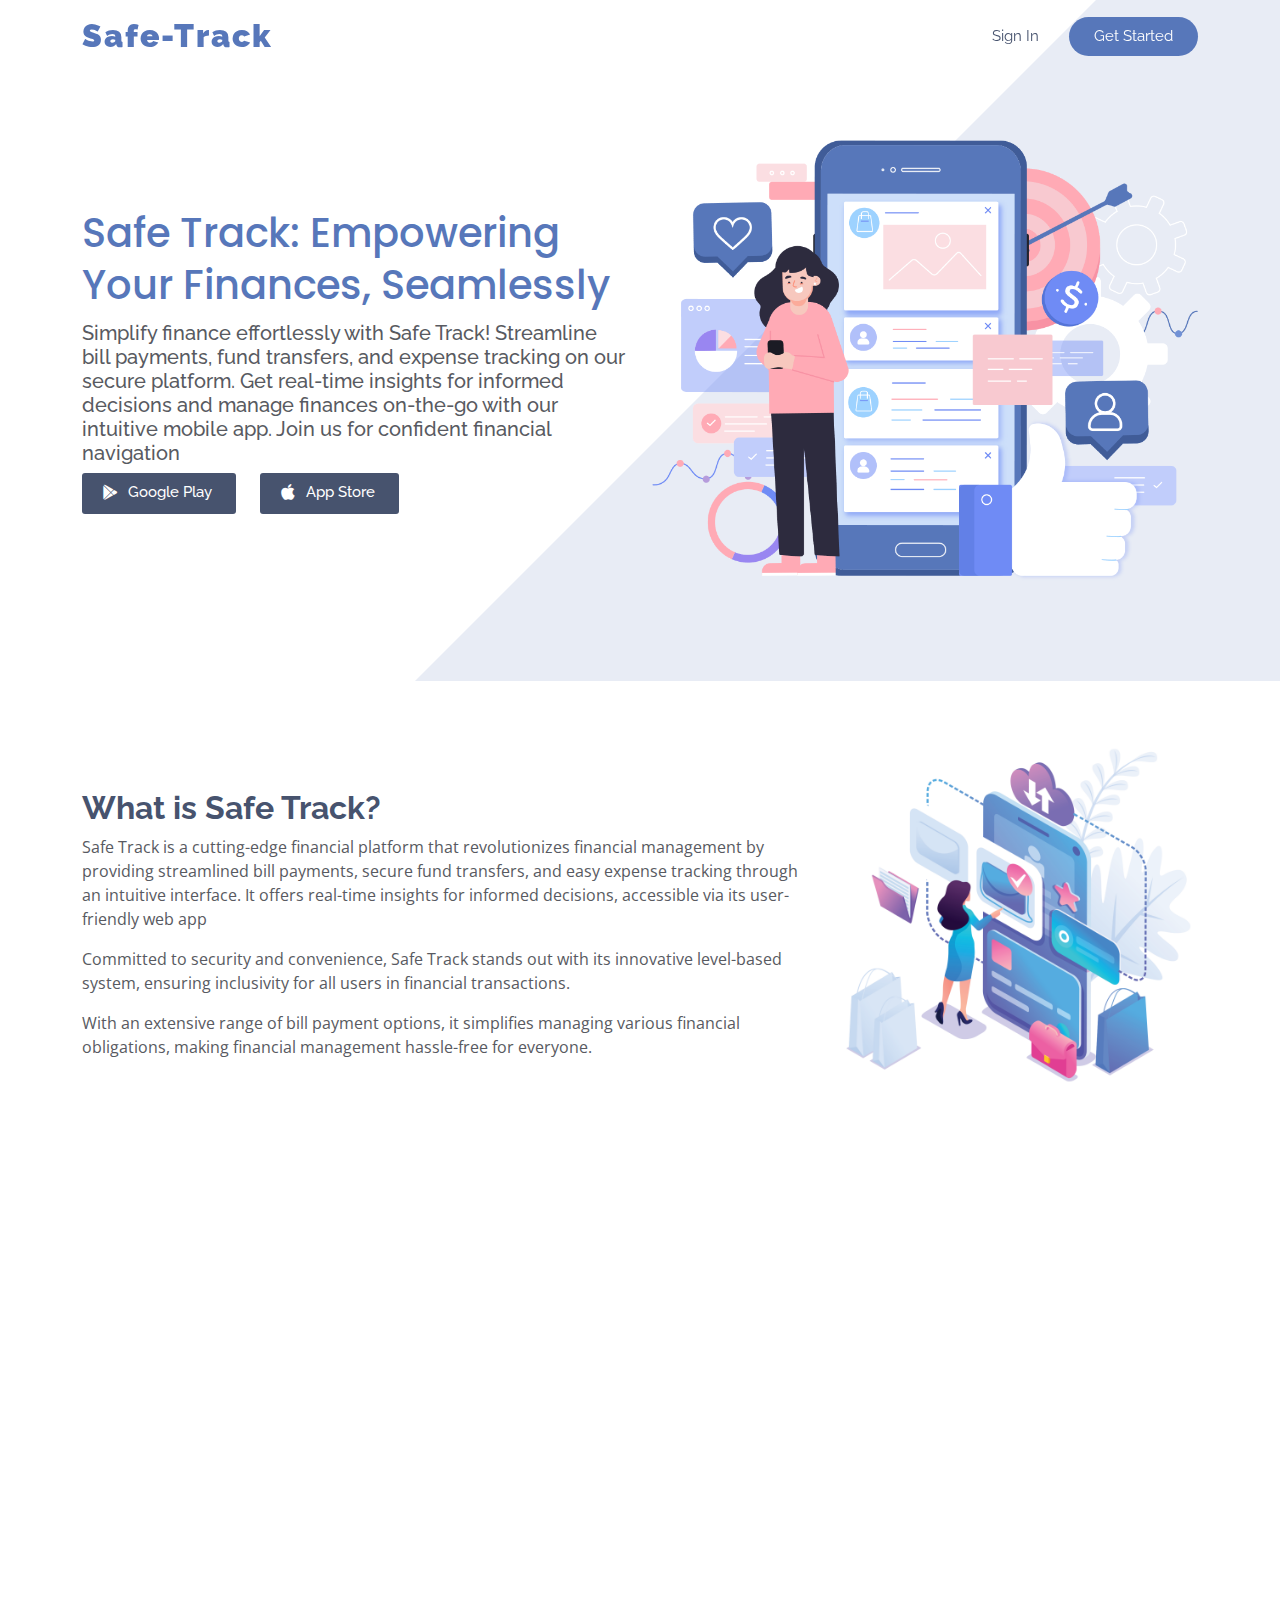
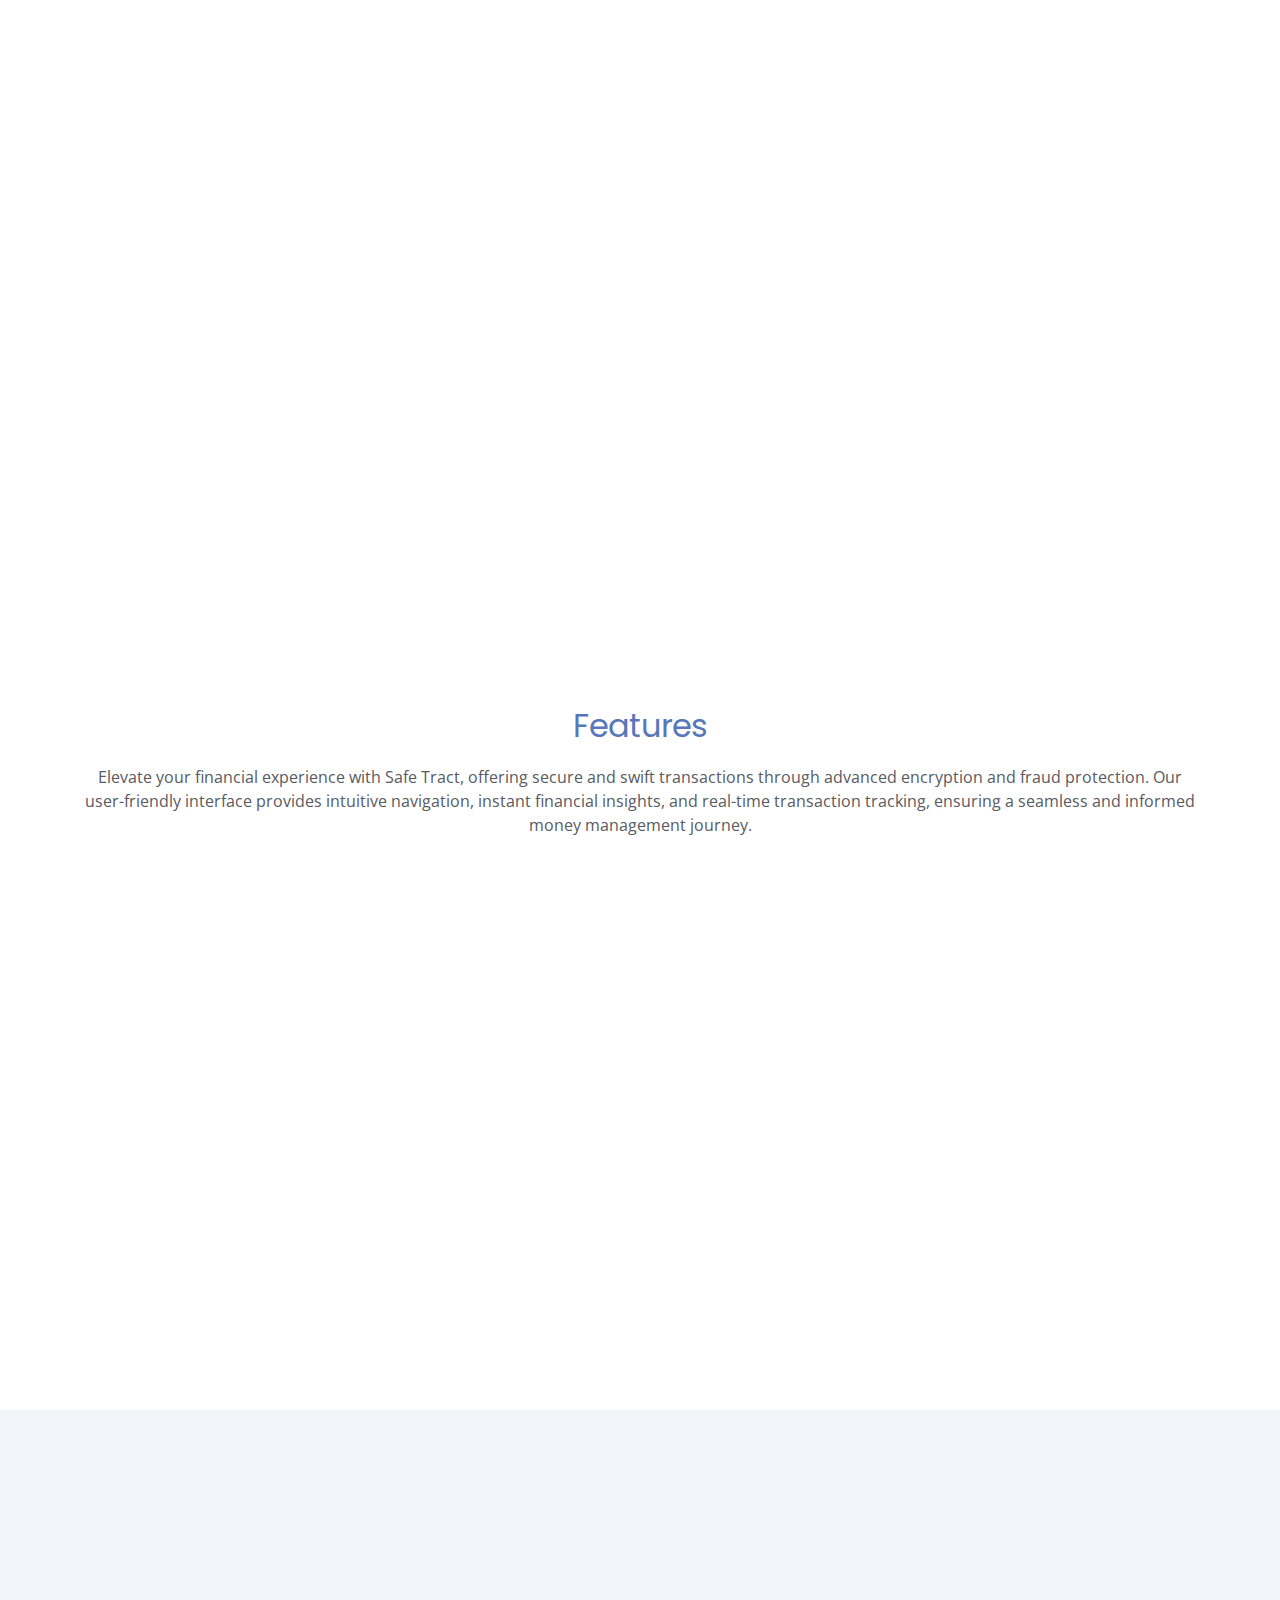
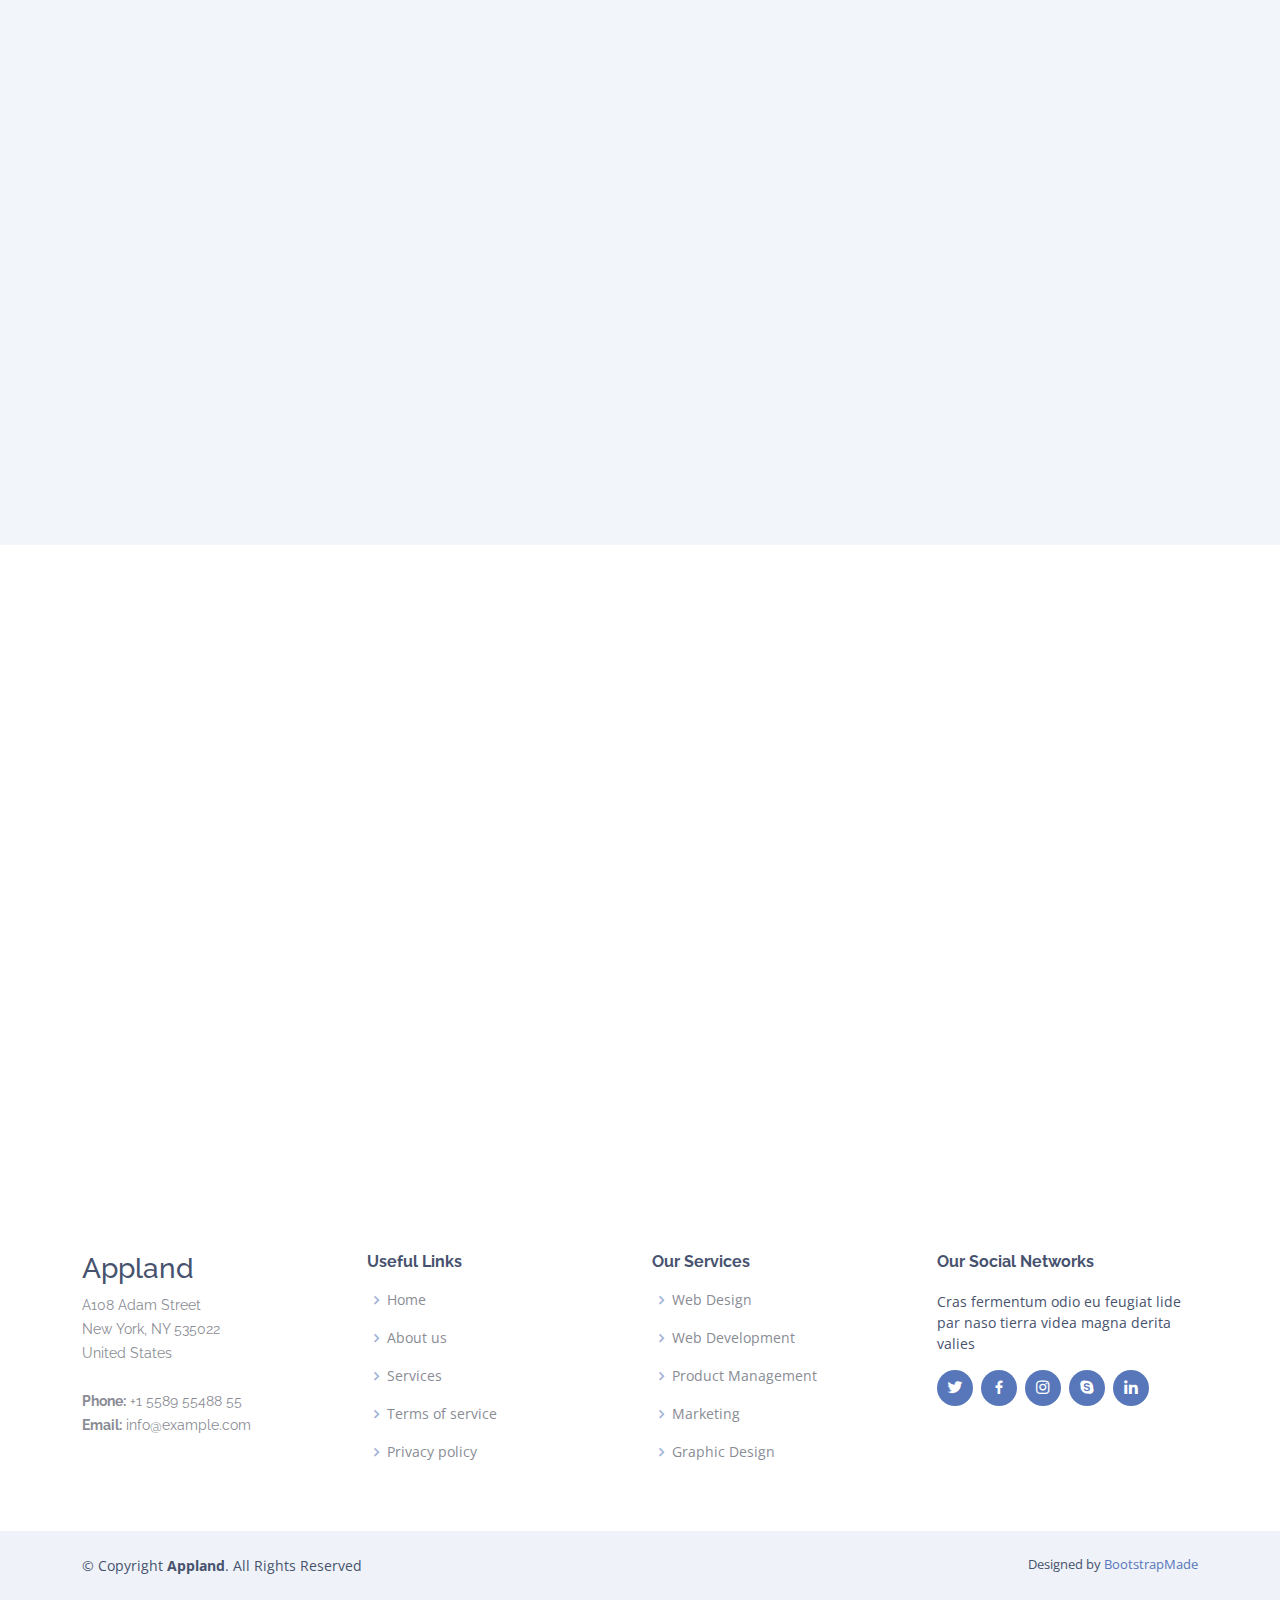
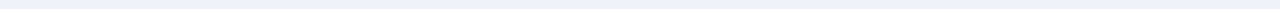
<file: index.html>
<!DOCTYPE html>
<html lang="en">

<head>
  <meta charset="utf-8">
  <meta content="width=device-width, initial-scale=1.0" name="viewport">

  <title>landing page</title>
  <meta content="" name="description">
  <meta content="" name="keywords">

  <!-- Favicons -->
  <link href="assets/img/favicon.png" rel="icon">
  <link href="assets/img/apple-touch-icon.png" rel="apple-touch-icon">

  <!-- Google Fonts -->
  <link href="https://fonts.googleapis.com/css?family=Open+Sans:300,300i,400,400i,600,600i,700,700i|Raleway:300,300i,400,400i,500,500i,600,600i,700,700i|Poppins:300,300i,400,400i,500,500i,600,600i,700,700i" rel="stylesheet">

  <!-- Vendor CSS Files -->
  <link href="assets/vendor/aos/aos.css" rel="stylesheet">
  <link href="assets/vendor/bootstrap/css/bootstrap.min.css" rel="stylesheet">
  <link href="assets/vendor/bootstrap-icons/bootstrap-icons.css" rel="stylesheet">
  <link href="assets/vendor/boxicons/css/boxicons.min.css" rel="stylesheet">
  <link href="assets/vendor/glightbox/css/glightbox.min.css" rel="stylesheet">
  <link href="assets/vendor/swiper/swiper-bundle.min.css" rel="stylesheet">

  <!-- Template Main CSS File -->
  <link href="assets/css/style.css" rel="stylesheet">

<body>

  <!-- ======= Header ======= -->
  <header id="header" class="fixed-top  header-transparent ">
    <div class="container d-flex align-items-center justify-content-between">

      <div class="logo">
        <h1><a href="index.html">Safe-Track</a></h1>
        <!-- Uncomment below if you prefer to use an image logo -->
        <!-- <a href="index.html"><img src="assets/img/logo.png" alt="" class="img-fluid"></a>-->
      </div>

      <nav id="navbar" class="navbar">
        <ul>
          <li><a class="nav-link scrollto" href="#features">Sign In</a></li>
          <li><a class="getstarted scrollto" href="#features">Get Started</a></li>
        </ul>
        <i class="bi bi-list mobile-nav-toggle"></i>
      </nav><!-- .navbar -->

    </div>
  </header><!-- End Header -->

  <!-- ======= Hero Section ======= -->
  <section id="hero" class="d-flex align-items-center">

    <div class="container">
      <div class="row">
        <div class="col-lg-6 d-lg-flex flex-lg-column justify-content-center align-items-stretch pt-5 pt-lg-0 order-2 order-lg-1" data-aos="fade-up">
          <div>
            <h1>Safe Track: Empowering Your Finances, Seamlessly</h1>
            <h5>Simplify finance effortlessly with Safe Track! Streamline bill payments, fund transfers, and expense tracking on our secure platform. Get real-time insights for informed decisions and manage finances on-the-go with our intuitive mobile app. Join us for confident financial navigation</h5>
            <a href="#" class="download-btn"><i class="bx bxl-play-store"></i> Google Play</a>
            <a href="#" class="download-btn"><i class="bx bxl-apple"></i> App Store</a>
          </div>
        </div>
        <div class="col-lg-6 d-lg-flex flex-lg-column align-items-stretch order-1 order-lg-2 hero-img" data-aos="fade-up">
          <img src="assets/img/hero-img.png" class="img-fluid" alt="">
        </div>
      </div>
    </div>

  </section><!-- End Hero -->

  <main id="main">



    <!-- ======= Details Section ======= -->
    <section id="details" class="details">
      <div class="container">
        <div class="row content">
          <div class="col-md-4 order-1 order-md-2" data-aos="fade-left">
            <img src="assets/img/details-2.png" class="img-fluid" alt="">
          </div>
          <div class="col-md-8 pt-5 order-2 order-md-1" data-aos="fade-up">
            <h3>What is Safe Track?</h3>
            <p >
              Safe Track is a cutting-edge financial platform that revolutionizes financial management by providing streamlined bill payments, secure fund transfers, and easy expense tracking through an intuitive interface. It offers real-time insights for informed decisions, accessible via its user-friendly web app
            </p>
            <p>
              Committed to security and convenience, Safe Track stands out with its innovative level-based system, ensuring inclusivity for all users in financial transactions.
            </p>
            <p>
              With an extensive range of bill payment options, it simplifies managing various financial obligations, making financial management hassle-free for everyone.
            </p>
          </div>
        </div>
        <div class="row content">
          <div class="col-md-4" data-aos="fade-right">
            <img src="assets/img/details-1.png" class="img-fluid" alt="">
          </div>
          <div class="col-md-8 pt-4" data-aos="fade-up">
            <h3>Why Safe-Track?</h3>
            <p class="fst-italic">
              Safe-Track stands out as a reliable and secure financial platform due to several key reasons:
            </p>
            <ul>
              <li><i class="bi bi-check"></i>Security: Ensuring strong encryption for your data and transactions</li>
              <li><i class="bi bi-check"></i>User-Friendly: Intuitive interface for easy financial management</li>
              <li><i class="bi bi-check"></i>Convenience: Seamless bill payments, expense tracking, and fund transfers</li>
              <li><i class="bi bi-check"></i>Trustworthy: Reliable platform prioritizing user security and transparency.</li>
            </ul>
          </div>
        </div>
        <div class="row content">
          <div class="col-md-4 order-1 order-md-2" data-aos="fade-left">
            <img src="assets/img/details-4.png" class="img-fluid" alt="">
          </div>
          <div class="col-md-8 pt-5 order-2 order-md-1" data-aos="fade-up">
            <h3>Why Safe Track is different from all?</h3>           
            <p>Safe Track introduces a unique multi-layered system tailored to users' financial knowledge. As users progress through various levels, additional features become accessible, allowing customization based on individual expertise. This innovative approach grants users the flexibility to start at any level aligned with their financial proficiency, fostering a personalized and adaptive financial journey.</p>
            <p>with these concepts integrated:</p>
            <ul>
              <li><i class="bi bi-check"></i> Convenience tailored for all</li>
              <li><i class="bi bi-check"></i>Accessible accessibility—every facility at your fingertips</li>
              <li><i class="bi bi-check"></i> An integrated AI assistant, offering personalized guidance and predictive insights for enhanced financial management</li>
            </ul>
          </div>
        </div>
      </div>
    </section><!-- End Details Section -->
    <!-- ======= App Features Section ======= -->
    <section id="features" class="features">
      <div class="container">

        <div class="section-title">
          <h2> Features</h2>
          <p>Elevate your financial experience with Safe Tract, offering secure and swift transactions through advanced encryption and fraud protection. Our user-friendly interface provides intuitive navigation, instant financial insights, and real-time transaction tracking, ensuring a seamless and informed money management journey.</p>
        </div>

        <div class="row no-gutters">
          <div class="col-xl-7 d-flex align-items-stretch order-2 order-lg-1">
            <div class="content d-flex flex-column justify-content-center">
              <div class="row">
                <div class="col-md-6 icon-box" data-aos="fade-up">
                  <i class="bx bx-receipt"></i>
                  <h4>Notifications and Alerts</h4>
                  <p>Instant notifications for all transactions</p>
                </div>
                <div class="col-md-6 icon-box" data-aos="fade-up" data-aos-delay="100">
                  <i class="bx bx-cube-alt"></i>
                  <h4>Integration with Financial Apps</h4>
                  <p>API integration with accounting software</p>
                </div>
                <div class="col-md-6 icon-box" data-aos="fade-up" data-aos-delay="200">
                  <i class="bx bx-images"></i>
                  <h4>Budgeting and Financial Insights</h4>
                  <p>Budget management tools to track income and expenses</p>
                </div>
                <div class="col-md-6 icon-box" data-aos="fade-up" data-aos-delay="300">
                  <i class="bx bx-shield"></i>
                  <h4>Secure Transactions</h4>
                  <p>End-to-end encryption for all transactions</p>
                </div>
                <div class="col-md-6 icon-box" data-aos="fade-up" data-aos-delay="400">
                  <i class="bx bx-atom"></i>
                  <h4>User-Friendly Interface</h4>
                  <p>Intuitive design for easy navigation</p>
                </div>
                <div class="col-md-6 icon-box" data-aos="fade-up" data-aos-delay="500">
                  <i class="bx bx-id-card"></i>
                  <h4>Customer Support</h4>
                  <p>Knowledge base and FAQs for self-help</p>
                </div>
              </div>
            </div>
          </div>
          <div class="image col-xl-5 d-flex align-items-stretch justify-content-center order-1 order-lg-2" data-aos="fade-left" data-aos-delay="100">
            <img src="assets/img/features.svg" class="img-fluid" alt="">
          </div>
        </div>

        

      </div>
    </section><!-- End App Features Section -->
    <!-- ======= Frequently Asked Questions Section ======= -->
    <section id="faq" class="faq section-bg">
      <div class="container" data-aos="fade-up">

        <div class="section-title">

          <h2>Frequently Asked Questions</h2>
          <p>Commonly Asked Questions at Safe Tracks <br>
            Explore answers to queries on transactions, security, and more</p>
        </div>

        <div class="accordion-list">
          <ul>
            <li data-aos="fade-up">
              <i class="bx bx-help-circle icon-help"></i> <a data-bs-toggle="collapse" class="collapse" data-bs-target="#accordion-list-1">What are levels?How can we know what level we are in? <i class="bx bx-chevron-down icon-show"></i><i class="bx bx-chevron-up icon-close"></i></a>
              <div id="accordion-list-1" class="collapse show" data-bs-parent=".accordion-list">
                <p>
                 levels are nothing but a imaginary layer which is based on your interest in online payments .based on that we have 3 layers .in which lowest layers have basic facilities for transactions like pay using upi,phone number and Qr. further levels have bill payments ,recharges , paying loans etc
                </p>
              </div>
            </li>

            <li data-aos="fade-up" data-aos-delay="100">
              <i class="bx bx-help-circle icon-help"></i> <a data-bs-toggle="collapse" data-bs-target="#accordion-list-2" class="collapsed">Can you guide me through Safe Track?<i class="bx bx-chevron-down icon-show"></i><i class="bx bx-chevron-up icon-close"></i></a>
              <div id="accordion-list-2" class="collapse" data-bs-parent=".accordion-list">
                <p>
                  Feel free to ask our AI Chatbot! You can get assistance for bill payments, fund transfers, transaction history, updating personal details, and exploring investment options. Just type your query, and the AI will guide you through!
                </p>
              </div>
            </li>

            <li data-aos="fade-up" data-aos-delay="200">
              <i class="bx bx-help-circle icon-help"></i> <a data-bs-toggle="collapse" data-bs-target="#accordion-list-3" class="collapsed">will i be stuck in same level? <i class="bx bx-chevron-down icon-show"></i><i class="bx bx-chevron-up icon-close"></i></a>
              <div id="accordion-list-3" class="collapse" data-bs-parent=".accordion-list">
                <p>
                  No,u can change your levels any time.
                </p>
              </div>
            </li>

            <li data-aos="fade-up" data-aos-delay="300">
              <i class="bx bx-help-circle icon-help"></i> <a data-bs-toggle="collapse" data-bs-target="#accordion-list-4" class="collapsed">can't i use features of other level?<i class="bx bx-chevron-down icon-show"></i><i class="bx bx-chevron-up icon-close"></i></a>
              <div id="accordion-list-4" class="collapse" data-bs-parent=".accordion-list">
                <p>
                  No,u can feel free to customize it any time .
                </p>
              </div>
            </li>

            <li data-aos="fade-up" data-aos-delay="400">
              <i class="bx bx-help-circle icon-help"></i> <a data-bs-toggle="collapse" data-bs-target="#accordion-list-5" class="collapsed">Is this platform secure?<i class="bx bx-chevron-down icon-show"></i><i class="bx bx-chevron-up icon-close"></i></a>
              <div id="accordion-list-5" class="collapse" data-bs-parent=".accordion-list">
                <p>
                  ofcourse ,it's one of the most trusted website.
                </p>
              </div>
            </li>

          </ul>
        </div>

      </div>
    </section><!-- End Frequently Asked Questions Section -->

    <!-- ======= Contact Section ======= -->
    <section id="contact" class="contact">
      <div class="container" data-aos="fade-up">

        <div class="section-title">
          <h2>Contact</h2>
          <p>Magnam dolores commodi suscipit. Necessitatibus eius consequatur ex aliquid fuga eum quidem. Sit sint consectetur velit. Quisquam quos quisquam cupiditate. Et nemo qui impedit suscipit alias ea. Quia fugiat sit in iste officiis commodi quidem hic quas.</p>
        </div>

        <div class="row">

          <div class="col-lg-6">
            <div class="row">
              <div class="col-lg-6 info">
                <i class="bx bx-map"></i>
                <h4>Address</h4>
                <p>A108 Adam Street,<br>New York, NY 535022</p>
              </div>
              <div class="col-lg-6 info">
                <i class="bx bx-phone"></i>
                <h4>Call Us</h4>
                <p>+1 5589 55488 55<br>+1 5589 22548 64</p>
              </div>
              <div class="col-lg-6 info">
                <i class="bx bx-envelope"></i>
                <h4>Email Us</h4>
                <p>contact@example.com<br>info@example.com</p>
              </div>
              <div class="col-lg-6 info">
                <i class="bx bx-time-five"></i>
                <h4>Working Hours</h4>
                <p>Mon - Fri: 9AM to 5PM<br>Sunday: 9AM to 1PM</p>
              </div>
            </div>
          </div>

          <div class="col-lg-6">
            <form action="forms/contact.php" method="post" role="form" class="php-email-form" data-aos="fade-up">
              <div class="form-group">
                <input placeholder="Your Name" type="text" name="name" class="form-control" id="name" required>
              </div>
              <div class="form-group mt-3">
                <input placeholder="Your Email" type="email" class="form-control" name="email" id="email" required>
              </div>
              <div class="form-group mt-3">
                <input placeholder="Subject" type="text" class="form-control" name="subject" id="subject" required>
              </div>
              <div class="form-group mt-3">
                <textarea placeholder="Message" class="form-control" name="message" rows="5" required></textarea>
              </div>
              <div class="my-3">
                <div class="loading">Loading</div>
                <div class="error-message"></div>
                <div class="sent-message">Your message has been sent. Thank you!</div>
              </div>
              <div class="text-center"><button type="submit">Send Message</button></div>
            </form>
          </div>

        </div>

      </div>
    </section><!-- End Contact Section -->

  </main><!-- End #main -->

  <!-- ======= Footer ======= -->
  <footer id="footer">

  
    <div class="footer-top">
      <div class="container">
        <div class="row">

          <div class="col-lg-3 col-md-6 footer-contact">
            <h3>Appland</h3>
            <p>
              A108 Adam Street <br>
              New York, NY 535022<br>
              United States <br><br>
              <strong>Phone:</strong> +1 5589 55488 55<br>
              <strong>Email:</strong> info@example.com<br>
            </p>
          </div>

          <div class="col-lg-3 col-md-6 footer-links">
            <h4>Useful Links</h4>
            <ul>
              <li><i class="bx bx-chevron-right"></i> <a href="#">Home</a></li>
              <li><i class="bx bx-chevron-right"></i> <a href="#">About us</a></li>
              <li><i class="bx bx-chevron-right"></i> <a href="#">Services</a></li>
              <li><i class="bx bx-chevron-right"></i> <a href="#">Terms of service</a></li>
              <li><i class="bx bx-chevron-right"></i> <a href="#">Privacy policy</a></li>
            </ul>
          </div>

          <div class="col-lg-3 col-md-6 footer-links">
            <h4>Our Services</h4>
            <ul>
              <li><i class="bx bx-chevron-right"></i> <a href="#">Web Design</a></li>
              <li><i class="bx bx-chevron-right"></i> <a href="#">Web Development</a></li>
              <li><i class="bx bx-chevron-right"></i> <a href="#">Product Management</a></li>
              <li><i class="bx bx-chevron-right"></i> <a href="#">Marketing</a></li>
              <li><i class="bx bx-chevron-right"></i> <a href="#">Graphic Design</a></li>
            </ul>
          </div>

          <div class="col-lg-3 col-md-6 footer-links">
            <h4>Our Social Networks</h4>
            <p>Cras fermentum odio eu feugiat lide par naso tierra videa magna derita valies</p>
            <div class="social-links mt-3">
              <a href="#" class="twitter"><i class="bx bxl-twitter"></i></a>
              <a href="#" class="facebook"><i class="bx bxl-facebook"></i></a>
              <a href="#" class="instagram"><i class="bx bxl-instagram"></i></a>
              <a href="#" class="google-plus"><i class="bx bxl-skype"></i></a>
              <a href="#" class="linkedin"><i class="bx bxl-linkedin"></i></a>
            </div>
          </div>

        </div>
      </div>
    </div>

    <div class="container py-4">
      <div class="copyright">
        &copy; Copyright <strong><span>Appland</span></strong>. All Rights Reserved
      </div>
      <div class="credits">
        <!-- All the links in the footer should remain intact. -->
        <!-- You can delete the links only if you purchased the pro version. -->
        <!-- Licensing information: https://bootstrapmade.com/license/ -->
        <!-- Purchase the pro version with working PHP/AJAX contact form: https://bootstrapmade.com/free-bootstrap-app-landing-page-template/ -->
        Designed by <a href="https://bootstrapmade.com/">BootstrapMade</a>
      </div>
    </div>
  </footer><!-- End Footer -->

  <a href="#" class="back-to-top d-flex align-items-center justify-content-center"><i class="bi bi-arrow-up-short"></i></a>

  <!-- Vendor JS Files -->
  <script src="assets/vendor/aos/aos.js"></script>
  <script src="assets/vendor/bootstrap/js/bootstrap.bundle.min.js"></script>
  <script src="assets/vendor/glightbox/js/glightbox.min.js"></script>
  <script src="assets/vendor/swiper/swiper-bundle.min.js"></script>
  <script src="assets/vendor/php-email-form/validate.js"></script>

  <!-- Template Main JS File -->
  <script src="assets/js/main.js"></script>

</body>

</html>
</file>
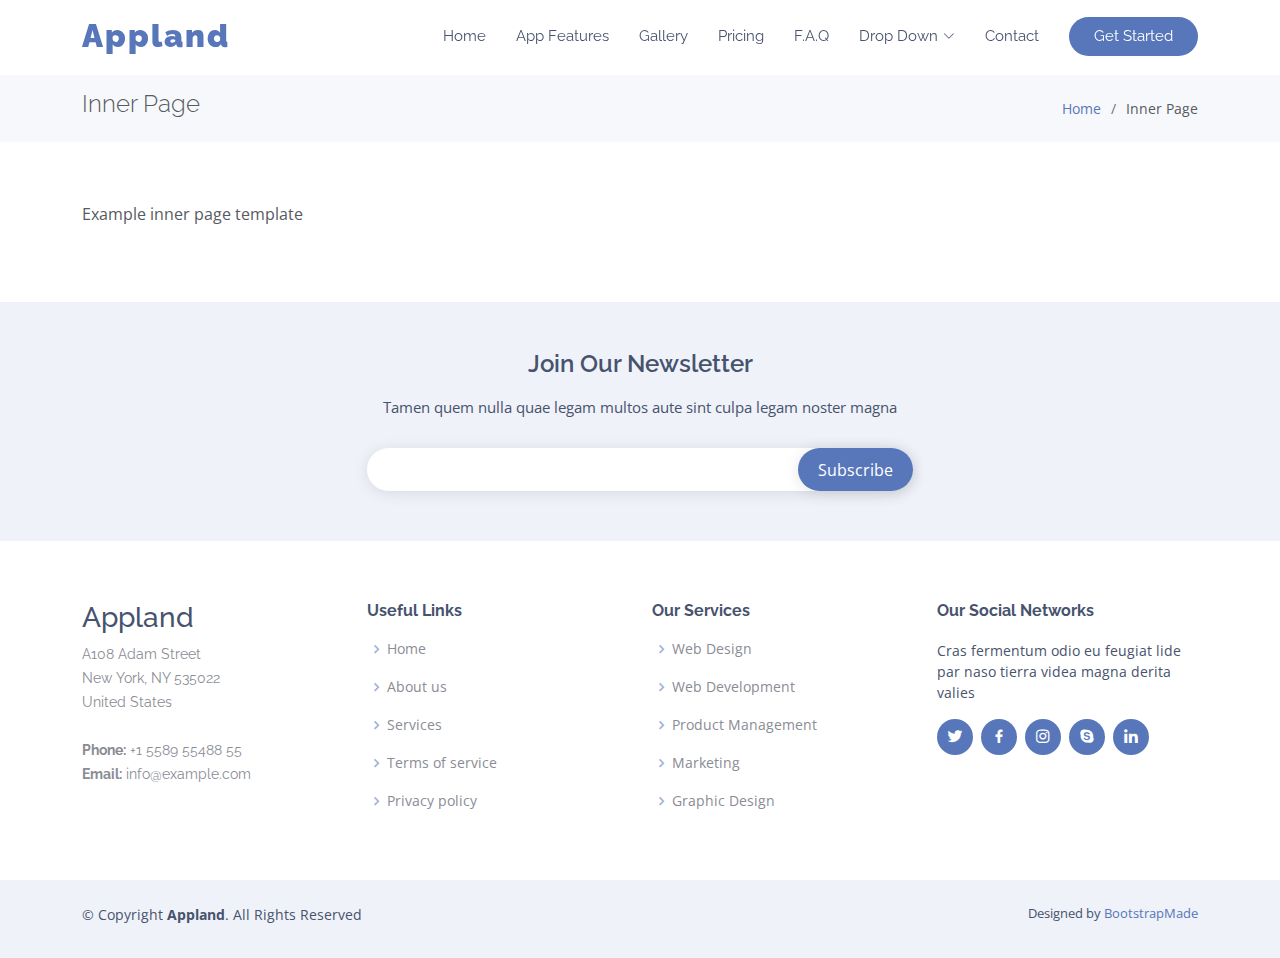
<file: inner-page.html>
<!DOCTYPE html>
<html lang="en">

<head>
  <meta charset="utf-8">
  <meta content="width=device-width, initial-scale=1.0" name="viewport">

  <title>Inner Page - Appland Bootstrap Template</title>
  <meta content="" name="description">
  <meta content="" name="keywords">

  <!-- Favicons -->
  <link href="assets/img/favicon.png" rel="icon">
  <link href="assets/img/apple-touch-icon.png" rel="apple-touch-icon">

  <!-- Google Fonts -->
  <link href="https://fonts.googleapis.com/css?family=Open+Sans:300,300i,400,400i,600,600i,700,700i|Raleway:300,300i,400,400i,500,500i,600,600i,700,700i|Poppins:300,300i,400,400i,500,500i,600,600i,700,700i" rel="stylesheet">

  <!-- Vendor CSS Files -->
  <link href="assets/vendor/aos/aos.css" rel="stylesheet">
  <link href="assets/vendor/bootstrap/css/bootstrap.min.css" rel="stylesheet">
  <link href="assets/vendor/bootstrap-icons/bootstrap-icons.css" rel="stylesheet">
  <link href="assets/vendor/boxicons/css/boxicons.min.css" rel="stylesheet">
  <link href="assets/vendor/glightbox/css/glightbox.min.css" rel="stylesheet">
  <link href="assets/vendor/swiper/swiper-bundle.min.css" rel="stylesheet">

  <!-- Template Main CSS File -->
  <link href="assets/css/style.css" rel="stylesheet">

  <!-- =======================================================
  * Template Name: Appland
  * Updated: Sep 25 2023 with Bootstrap v5.3.2
  * Template URL: https://bootstrapmade.com/free-bootstrap-app-landing-page-template/
  * Author: BootstrapMade.com
  * License: https://bootstrapmade.com/license/
  ======================================================== -->
</head>

<body>

  <!-- ======= Header ======= -->
  <header id="header" class="fixed-top ">
    <div class="container d-flex align-items-center justify-content-between">

      <div class="logo">
        <h1><a href="index.html">Appland</a></h1>
        <!-- Uncomment below if you prefer to use an image logo -->
        <!-- <a href="index.html"><img src="assets/img/logo.png" alt="" class="img-fluid"></a>-->
      </div>

      <nav id="navbar" class="navbar">
        <ul>
          <li><a class="nav-link scrollto " href="#hero">Home</a></li>
          <li><a class="nav-link scrollto" href="#features">App Features</a></li>
          <li><a class="nav-link scrollto" href="#gallery">Gallery</a></li>
          <li><a class="nav-link scrollto" href="#pricing">Pricing</a></li>
          <li><a class="nav-link scrollto" href="#faq">F.A.Q</a></li>
          <li class="dropdown"><a href="#"><span>Drop Down</span> <i class="bi bi-chevron-down"></i></a>
            <ul>
              <li><a href="#">Drop Down 1</a></li>
              <li class="dropdown"><a href="#"><span>Deep Drop Down</span> <i class="bi bi-chevron-right"></i></a>
                <ul>
                  <li><a href="#">Deep Drop Down 1</a></li>
                  <li><a href="#">Deep Drop Down 2</a></li>
                  <li><a href="#">Deep Drop Down 3</a></li>
                  <li><a href="#">Deep Drop Down 4</a></li>
                  <li><a href="#">Deep Drop Down 5</a></li>
                </ul>
              </li>
              <li><a href="#">Drop Down 2</a></li>
              <li><a href="#">Drop Down 3</a></li>
              <li><a href="#">Drop Down 4</a></li>
            </ul>
          </li>
          <li><a class="nav-link scrollto" href="#contact">Contact</a></li>
          <li><a class="getstarted scrollto" href="#features">Get Started</a></li>
        </ul>
        <i class="bi bi-list mobile-nav-toggle"></i>
      </nav><!-- .navbar -->

    </div>
  </header><!-- End Header -->

  <main id="main">

    <!-- ======= Breadcrumbs Section ======= -->
    <section class="breadcrumbs">
      <div class="container">

        <div class="d-flex justify-content-between align-items-center">
          <h2>Inner Page</h2>
          <ol>
            <li><a href="index.html">Home</a></li>
            <li>Inner Page</li>
          </ol>
        </div>

      </div>
    </section><!-- End Breadcrumbs Section -->

    <section class="inner-page">
      <div class="container">
        <p>
          Example inner page template
        </p>
      </div>
    </section>

  </main><!-- End #main -->

  <!-- ======= Footer ======= -->
  <footer id="footer">

    <div class="footer-newsletter">
      <div class="container">
        <div class="row justify-content-center">
          <div class="col-lg-6">
            <h4>Join Our Newsletter</h4>
            <p>Tamen quem nulla quae legam multos aute sint culpa legam noster magna</p>
            <form action="" method="post">
              <input type="email" name="email"><input type="submit" value="Subscribe">
            </form>
          </div>
        </div>
      </div>
    </div>

    <div class="footer-top">
      <div class="container">
        <div class="row">

          <div class="col-lg-3 col-md-6 footer-contact">
            <h3>Appland</h3>
            <p>
              A108 Adam Street <br>
              New York, NY 535022<br>
              United States <br><br>
              <strong>Phone:</strong> +1 5589 55488 55<br>
              <strong>Email:</strong> info@example.com<br>
            </p>
          </div>

          <div class="col-lg-3 col-md-6 footer-links">
            <h4>Useful Links</h4>
            <ul>
              <li><i class="bx bx-chevron-right"></i> <a href="#">Home</a></li>
              <li><i class="bx bx-chevron-right"></i> <a href="#">About us</a></li>
              <li><i class="bx bx-chevron-right"></i> <a href="#">Services</a></li>
              <li><i class="bx bx-chevron-right"></i> <a href="#">Terms of service</a></li>
              <li><i class="bx bx-chevron-right"></i> <a href="#">Privacy policy</a></li>
            </ul>
          </div>

          <div class="col-lg-3 col-md-6 footer-links">
            <h4>Our Services</h4>
            <ul>
              <li><i class="bx bx-chevron-right"></i> <a href="#">Web Design</a></li>
              <li><i class="bx bx-chevron-right"></i> <a href="#">Web Development</a></li>
              <li><i class="bx bx-chevron-right"></i> <a href="#">Product Management</a></li>
              <li><i class="bx bx-chevron-right"></i> <a href="#">Marketing</a></li>
              <li><i class="bx bx-chevron-right"></i> <a href="#">Graphic Design</a></li>
            </ul>
          </div>

          <div class="col-lg-3 col-md-6 footer-links">
            <h4>Our Social Networks</h4>
            <p>Cras fermentum odio eu feugiat lide par naso tierra videa magna derita valies</p>
            <div class="social-links mt-3">
              <a href="#" class="twitter"><i class="bx bxl-twitter"></i></a>
              <a href="#" class="facebook"><i class="bx bxl-facebook"></i></a>
              <a href="#" class="instagram"><i class="bx bxl-instagram"></i></a>
              <a href="#" class="google-plus"><i class="bx bxl-skype"></i></a>
              <a href="#" class="linkedin"><i class="bx bxl-linkedin"></i></a>
            </div>
          </div>

        </div>
      </div>
    </div>

    <div class="container py-4">
      <div class="copyright">
        &copy; Copyright <strong><span>Appland</span></strong>. All Rights Reserved
      </div>
      <div class="credits">
        <!-- All the links in the footer should remain intact. -->
        <!-- You can delete the links only if you purchased the pro version. -->
        <!-- Licensing information: https://bootstrapmade.com/license/ -->
        <!-- Purchase the pro version with working PHP/AJAX contact form: https://bootstrapmade.com/free-bootstrap-app-landing-page-template/ -->
        Designed by <a href="https://bootstrapmade.com/">BootstrapMade</a>
      </div>
    </div>
  </footer><!-- End Footer -->

  <a href="#" class="back-to-top d-flex align-items-center justify-content-center"><i class="bi bi-arrow-up-short"></i></a>

  <!-- Vendor JS Files -->
  <script src="assets/vendor/aos/aos.js"></script>
  <script src="assets/vendor/bootstrap/js/bootstrap.bundle.min.js"></script>
  <script src="assets/vendor/glightbox/js/glightbox.min.js"></script>
  <script src="assets/vendor/swiper/swiper-bundle.min.js"></script>
  <script src="assets/vendor/php-email-form/validate.js"></script>

  <!-- Template Main JS File -->
  <script src="assets/js/main.js"></script>

</body>

</html>
</file>
<file: assets/css/style.css>
/**
* Template Name: Appland
* Updated: Sep 25 2023 with Bootstrap v5.3.2
* Template URL: https://bootstrapmade.com/free-bootstrap-app-landing-page-template/
* Author: BootstrapMade.com
* License: https://bootstrapmade.com/license/
*/

/*--------------------------------------------------------------
# General
--------------------------------------------------------------*/
body {
  font-family: "Open Sans", sans-serif;
  color: #585a61;
}

a {
  color: #5777ba;
  text-decoration: none;
}

a:hover {
  color: #7b94c9;
  text-decoration: none;
}

h1,
h2,
h3,
h4,
h5,
h6 {
  font-family: "Raleway", sans-serif;
}

/*--------------------------------------------------------------
# Back to top button
--------------------------------------------------------------*/
.back-to-top {
  position: fixed;
  visibility: hidden;
  opacity: 0;
  right: 15px;
  bottom: 15px;
  z-index: 996;
  background: #5777ba;
  width: 40px;
  height: 40px;
  border-radius: 50px;
  transition: all 0.4s;
}

.back-to-top i {
  font-size: 24px;
  color: #fff;
  line-height: 0;
}

.back-to-top:hover {
  background: #748ec6;
  color: #fff;
}

.back-to-top.active {
  visibility: visible;
  opacity: 1;
}

/*--------------------------------------------------------------
# Disable aos animation delay on mobile devices
--------------------------------------------------------------*/
@media screen and (max-width: 768px) {
  [data-aos-delay] {
    transition-delay: 0 !important;
  }
}

/*--------------------------------------------------------------
# Header
--------------------------------------------------------------*/
#header {
  transition: all 0.5s;
  z-index: 997;
  transition: all 0.5s;
  padding: 15px 0;
  background: rgba(255, 255, 255, 0.95);
}

#header.header-transparent {
  background: transparent;
}

#header.header-scrolled {
  background: rgba(255, 255, 255, 0.95);
  box-shadow: 0px 2px 15px rgba(0, 0, 0, 0.1);
}

#header .logo h1 {
  font-size: 30px;
  margin: 0;
  line-height: 1;
  font-weight: 400;
  letter-spacing: 2px;
}

#header .logo h1 a,
#header .logo h1 a:hover {
  color: #5777ba;
  text-decoration: none;
  font-weight: 1000;
  font-size: xx-large;
}

#header .logo img {
  margin: 0;
  max-height: 40px;
}

/*--------------------------------------------------------------
# Navigation Menu
--------------------------------------------------------------*/
/**
* Desktop Navigation 
*/
.navbar {
  padding: 0;
}

.navbar ul {
  margin: 0;
  padding: 0;
  display: flex;
  list-style: none;
  align-items: center;
}

.navbar li {
  position: relative;
}

.navbar a,
.navbar a:focus {
  display: flex;
  align-items: center;
  justify-content: space-between;
  padding: 10px 0 10px 30px;
  font-family: "Raleway", sans-serif;
  font-size: 15px;
  color: #47536e;
  white-space: nowrap;
  transition: 0.3s;
}

.navbar a i,
.navbar a:focus i {
  font-size: 12px;
  line-height: 0;
  margin-left: 5px;
}

.navbar a:hover,
.navbar .active,
.navbar .active:focus,
.navbar li:hover>a {
  color: #5777ba;
}

.navbar .getstarted,
.navbar .getstarted:focus {
  background: #5777ba;
  color: #fff;
  padding: 12px 25px;
  margin-left: 30px;
  color: #fff;
  line-height: 1;
  border-radius: 50px;
}

.navbar .getstarted:hover,
.navbar .getstarted:focus:hover {
  background: #748ec6;
  color: #fff;
}

.navbar .dropdown ul {
  display: block;
  position: absolute;
  left: 14px;
  top: calc(100% + 30px);
  margin: 0;
  padding: 10px 0;
  z-index: 99;
  opacity: 0;
  visibility: hidden;
  background: #fff;
  box-shadow: 0px 0px 30px rgba(127, 137, 161, 0.25);
  transition: 0.3s;
  border-radius: 4px;
}

.navbar .dropdown ul li {
  min-width: 200px;
}

.navbar .dropdown ul a {
  padding: 10px 20px;
  font-size: 15px;
  text-transform: none;
  font-weight: 600;
}

.navbar .dropdown ul a i {
  font-size: 12px;
}

.navbar .dropdown ul a:hover,
.navbar .dropdown ul .active:hover,
.navbar .dropdown ul li:hover>a {
  color: #5777ba;
}

.navbar .dropdown:hover>ul {
  opacity: 1;
  top: 100%;
  visibility: visible;
}

.navbar .dropdown .dropdown ul {
  top: 0;
  left: calc(100% - 30px);
  visibility: hidden;
}

.navbar .dropdown .dropdown:hover>ul {
  opacity: 1;
  top: 0;
  left: 100%;
  visibility: visible;
}

@media (max-width: 1366px) {
  .navbar .dropdown .dropdown ul {
    left: -90%;
  }

  .navbar .dropdown .dropdown:hover>ul {
    left: -100%;
  }
}

/**
* Mobile Navigation 
*/
.mobile-nav-toggle {
  color: #47536e;
  font-size: 28px;
  cursor: pointer;
  display: none;
  line-height: 0;
  transition: 0.5s;
}

.mobile-nav-toggle.bi-x {
  color: #fff;
}

@media (max-width: 991px) {
  .mobile-nav-toggle {
    display: block;
  }

  .navbar ul {
    display: none;
  }
}

.navbar-mobile {
  position: fixed;
  overflow: hidden;
  top: 0;
  right: 0;
  left: 0;
  bottom: 0;
  background: rgba(51, 60, 79, 0.9);
  transition: 0.3s;
  z-index: 999;
}

.navbar-mobile .mobile-nav-toggle {
  position: absolute;
  top: 15px;
  right: 15px;
}

.navbar-mobile ul {
  display: block;
  position: absolute;
  top: 55px;
  right: 15px;
  bottom: 15px;
  left: 15px;
  padding: 10px 0;
  border-radius: 6px;
  background-color: #fff;
  overflow-y: auto;
  transition: 0.3s;
}

.navbar-mobile a,
.navbar-mobile a:focus {
  padding: 10px 20px;
  font-size: 15px;
  color: #47536e;
}

.navbar-mobile a:hover,
.navbar-mobile .active,
.navbar-mobile li:hover>a {
  color: #5777ba;
}

.navbar-mobile .getstarted,
.navbar-mobile .getstarted:focus {
  margin: 15px;
}

.navbar-mobile .dropdown ul {
  position: static;
  display: none;
  margin: 10px 20px;
  padding: 10px 0;
  z-index: 99;
  opacity: 1;
  visibility: visible;
  background: #fff;
  box-shadow: 0px 0px 30px rgba(127, 137, 161, 0.25);
}

.navbar-mobile .dropdown ul li {
  min-width: 200px;
}

.navbar-mobile .dropdown ul a {
  padding: 10px 20px;
}

.navbar-mobile .dropdown ul a i {
  font-size: 12px;
}

.navbar-mobile .dropdown ul a:hover,
.navbar-mobile .dropdown ul .active:hover,
.navbar-mobile .dropdown ul li:hover>a {
  color: #5777ba;
}

.navbar-mobile .dropdown>.dropdown-active {
  display: block;
}

/*--------------------------------------------------------------
# Hero Section
--------------------------------------------------------------*/
#hero {
  width: 100%;
  position: relative;
  overflow: hidden;
  padding: 140px 0 100px 0;
}

#hero::before {
  content: "";
  position: absolute;
  right: -100%;
  top: 20%;
  width: 250%;
  height: 200%;
  z-index: -1;
  background-color: #e8ecf5;
  transform: skewY(135deg);
}

#hero h1 {
  margin: 0 0 10px 0;
  font-size: 40px;
  font-weight: 500;
  line-height: 52px;
  color: #5777ba;
  font-family: "Poppins", sans-serif;
}

#hero h2 {
  color: #515f7d;
  margin-bottom: 50px;
  font-size: 20px;
}

#hero .download-btn {
  font-family: "Raleway", sans-serif;
  font-weight: 500;
  font-size: 15px;
  display: inline-block;
  padding: 8px 24px 10px 46px;
  border-radius: 3px;
  transition: 0.5s;
  color: #fff;
  background: #47536e;
  position: relative;
}

#hero .download-btn:hover {
  background: #5777ba;
}

#hero .download-btn i {
  font-size: 20px;
  position: absolute;
  left: 18px;
  top: 8.5px;
}

#hero .download-btn+.download-btn {
  margin-left: 20px;
}

@media (max-width: 991px) {
  #hero {
    text-align: center;
  }

  #hero .download-btn+.download-btn {
    margin: 0 10px;
  }

  #hero .hero-img {
    text-align: center;
  }

  #hero .hero-img img {
    width: 60%;
  }
}

@media (max-width: 768px) {
  #hero h1 {
    font-size: 28px;
    line-height: 36px;
  }

  #hero h2 {
    font-size: 18px;
    line-height: 24px;
    margin-bottom: 30px;
  }

  #hero .hero-img img {
    width: 70%;
  }
}

@media (max-width: 575px) {
  #hero .hero-img img {
    width: 80%;
  }
}

/*--------------------------------------------------------------
# Sections General
--------------------------------------------------------------*/
section {
  padding: 60px 0;
  overflow: hidden;
}

.section-bg {
  background-color: #f2f5fa;
}

.section-title {
  text-align: center;
  padding-bottom: 30px;
}

.section-title h2 {
  font-size: 32px;
  font-weight: 400;
  margin-bottom: 20px;
  padding-bottom: 0;
  color: #5777ba;
  font-family: "Poppins", sans-serif;
}

.section-title p {
  margin-bottom: 0;
}

/*--------------------------------------------------------------
# Breadcrumbs
--------------------------------------------------------------*/
.breadcrumbs {
  margin-top: 75px;
  padding: 15px 0;
  background-color: #f6f8fb;
  min-height: 40px;
}

@media (max-width: 992px) {
  .breadcrumbs {
    margin-top: 60px;
  }
}

.breadcrumbs h2 {
  font-size: 24px;
  font-weight: 300;
}

.breadcrumbs ol {
  display: flex;
  flex-wrap: wrap;
  list-style: none;
  padding: 0;
  margin: 0;
  font-size: 14px;
}

.breadcrumbs ol li+li {
  padding-left: 10px;
}

.breadcrumbs ol li+li::before {
  display: inline-block;
  padding-right: 10px;
  color: #6c757d;
  content: "/";
}

@media (max-width: 768px) {
  .breadcrumbs .d-flex {
    display: block !important;
  }

  .breadcrumbs ol {
    display: block;
  }

  .breadcrumbs ol li {
    display: inline-block;
  }
}

/*--------------------------------------------------------------
# App Features
--------------------------------------------------------------*/
.features .content {
  padding: 30px 0;
}

.features .content .icon-box {
  margin-top: 25px;
}

.features .content .icon-box h4 {
  font-size: 20px;
  font-weight: 700;
  margin: 5px 0 10px 60px;
}

.features .content .icon-box i {
  font-size: 48px;
  float: left;
  color: #5777ba;
}

.features .content .icon-box p {
  font-size: 15px;
  color: #979aa1;
  margin-left: 60px;
}

@media (max-width: 991px) {
  .features .image {
    text-align: center;
  }

  .features .image img {
    max-width: 80%;
  }
}

@media (max-width: 667px) {
  .features .image img {
    max-width: 100%;
  }
}

/*--------------------------------------------------------------
# Details
--------------------------------------------------------------*/
.details .content+.content {
  margin-top: 100px;
}

.details .content h3 {
  font-weight: 700;
  font-size: 32px;
  color: #47536e;
}

.details .content ul {
  list-style: none;
  padding: 0;
}

.details .content ul li {
  padding-bottom: 10px;
}

.details .content ul i {
  font-size: 24px;
  padding-right: 2px;
  color: #5777ba;
  line-height: 0;
}

.details .content p:last-child {
  margin-bottom: 0;
}

/*--------------------------------------------------------------
# Gallery
--------------------------------------------------------------*/
.gallery {
  overflow: hidden;
}

.gallery .swiper-slide {
  transition: 0.3s;
}

.gallery .swiper-pagination {
  margin-top: 20px;
  position: relative;
}

.gallery .swiper-pagination .swiper-pagination-bullet {
  width: 12px;
  height: 12px;
  background-color: #fff;
  opacity: 1;
  border: 1px solid #5777ba;
}

.gallery .swiper-pagination .swiper-pagination-bullet-active {
  background-color: #5777ba;
}

.gallery .swiper-slide-active {
  text-align: center;
}

@media (min-width: 992px) {
  .gallery .swiper-wrapper {
    padding: 40px 0;
  }

  .gallery .swiper-slide-active {
    border: 6px solid #5777ba;
    padding: 4px;
    background: #fff;
    z-index: 1;
    transform: scale(1.2);
    margin-top: 10px;
    border-radius: 25px;
  }
}

/*--------------------------------------------------------------
# Testimonials
--------------------------------------------------------------*/
.testimonials .testimonials-carousel,
.testimonials .testimonials-slider {
  overflow: hidden;
}

.testimonials .testimonial-item {
  box-sizing: content-box;
  padding: 30px 30px 30px 60px;
  margin: 30px 10px 30px 50px;
  min-height: 200px;
  box-shadow: 0px 2px 15px rgba(0, 0, 0, 0.08);
  position: relative;
  background: #fff;
}

.testimonials .testimonial-item .testimonial-img {
  width: 90px;
  border-radius: 10px;
  border: 6px solid #fff;
  position: absolute;
  left: -45px;
}

.testimonials .testimonial-item h3 {
  font-size: 18px;
  font-weight: bold;
  margin: 10px 0 5px 0;
  color: #111;
}

.testimonials .testimonial-item h4 {
  font-size: 14px;
  color: #999;
  margin: 0;
}

.testimonials .testimonial-item .quote-icon-left,
.testimonials .testimonial-item .quote-icon-right {
  color: #e8ecf5;
  font-size: 26px;
}

.testimonials .testimonial-item .quote-icon-left {
  display: inline-block;
  left: -5px;
  position: relative;
}

.testimonials .testimonial-item .quote-icon-right {
  display: inline-block;
  right: -5px;
  position: relative;
  top: 10px;
}

.testimonials .testimonial-item p {
  font-style: italic;
  margin: 15px auto 15px auto;
}

.testimonials .swiper-pagination {
  margin-top: 20px;
  position: relative;
}

.testimonials .swiper-pagination .swiper-pagination-bullet {
  width: 12px;
  height: 12px;
  background-color: #fff;
  opacity: 1;
  border: 1px solid #5777ba;
}

.testimonials .swiper-pagination .swiper-pagination-bullet-active {
  background-color: #5777ba;
}

/*--------------------------------------------------------------
# Pricing
--------------------------------------------------------------*/
.pricing .row {
  padding-top: 40px;
}

.pricing .box {
  padding: 40px;
  margin-bottom: 30px;
  box-shadow: 0px 0px 30px rgba(73, 78, 92, 0.15);
  background: #fff;
  text-align: center;
}

.pricing h3 {
  font-weight: 300;
  margin-bottom: 15px;
  font-size: 28px;
}

.pricing h4 {
  font-size: 46px;
  color: #5777ba;
  font-weight: 400;
  font-family: "Open Sans", sans-serif;
  margin-bottom: 25px;
}

.pricing h4 span {
  color: #bababa;
  font-size: 18px;
  display: block;
}

.pricing ul {
  padding: 0;
  list-style: none;
  color: #999;
  text-align: left;
  line-height: 20px;
}

.pricing ul li {
  padding-bottom: 12px;
}

.pricing ul i {
  color: #5777ba;
  font-size: 18px;
  padding-right: 4px;
}

.pricing ul .na {
  color: #ccc;
}

.pricing ul .na i {
  color: #ccc;
}

.pricing ul .na span {
  text-decoration: line-through;
}

.pricing .get-started-btn {
  background: #47536e;
  display: inline-block;
  padding: 8px 30px;
  border-radius: 20px;
  color: #fff;
  transition: none;
  font-size: 14px;
  font-weight: 400;
  font-family: "Raleway", sans-serif;
  transition: 0.3s;
}

.pricing .get-started-btn:hover {
  background: #5777ba;
}

.pricing .featured {
  z-index: 10;
  margin: -30px -5px 0 -5px;
}

.pricing .featured .get-started-btn {
  background: #5777ba;
}

.pricing .featured .get-started-btn:hover {
  background: #748ec6;
}

@media (max-width: 992px) {
  .pricing .box {
    max-width: 60%;
    margin: 0 auto 30px auto;
  }
}

@media (max-width: 767px) {
  .pricing .box {
    max-width: 80%;
    margin: 0 auto 30px auto;
  }
}

@media (max-width: 420px) {
  .pricing .box {
    max-width: 100%;
    margin: 0 auto 30px auto;
  }
}

/*--------------------------------------------------------------
# Frequently Asked Questions
--------------------------------------------------------------*/
.faq .accordion-list {
  padding: 0 100px;
}

.faq .accordion-list ul {
  padding: 0;
  list-style: none;
}

.faq .accordion-list li+li {
  margin-top: 15px;
}

.faq .accordion-list li {
  padding: 20px;
  background: #fff;
  border-radius: 4px;
  position: relative;
}

.faq .accordion-list a {
  display: block;
  position: relative;
  font-family: "Poppins", sans-serif;
  font-size: 16px;
  line-height: 24px;
  font-weight: 500;
  padding: 0 30px;
  outline: none;
  cursor: pointer;
}

.faq .accordion-list .icon-help {
  font-size: 24px;
  position: absolute;
  right: 0;
  left: 20px;
  color: #b1c0df;
}

.faq .accordion-list .icon-show,
.faq .accordion-list .icon-close {
  font-size: 24px;
  position: absolute;
  right: 0;
  top: 0;
}

.faq .accordion-list p {
  margin-bottom: 0;
  padding: 10px 0 0 0;
}

.faq .accordion-list .icon-show {
  display: none;
}

.faq .accordion-list a.collapsed {
  color: #343a40;
}

.faq .accordion-list a.collapsed:hover {
  color: #5777ba;
}

.faq .accordion-list a.collapsed .icon-show {
  display: inline-block;
}

.faq .accordion-list a.collapsed .icon-close {
  display: none;
}

@media (max-width: 1200px) {
  .faq .accordion-list {
    padding: 0;
  }
}

/*--------------------------------------------------------------
# Contact
--------------------------------------------------------------*/
.contact .info {
  padding: 20px 40px;
  background: #f1f3f6;
  color: #47536e;
  text-align: center;
  border: 1px solid #fff;
}

.contact .info i {
  font-size: 48px;
  color: #9fb2d8;
  margin-bottom: 15px;
}

.contact .info h4 {
  padding: 0;
  margin: 0 0 10px 0;
  font-size: 16px;
  font-weight: 600;
  text-transform: uppercase;
  font-family: "Poppins", sans-serif;
}

.contact .info p {
  font-size: 15px;
}

.contact .php-email-form {
  width: 100%;
}

.contact .php-email-form .error-message {
  display: none;
  color: #fff;
  background: #ed3c0d;
  text-align: left;
  padding: 15px;
  font-weight: 600;
}

.contact .php-email-form .error-message br+br {
  margin-top: 25px;
}

.contact .php-email-form .sent-message {
  display: none;
  color: #fff;
  background: #18d26e;
  text-align: center;
  padding: 15px;
  font-weight: 600;
}

.contact .php-email-form .loading {
  display: none;
  background: #fff;
  text-align: center;
  padding: 15px;
}

.contact .php-email-form .loading:before {
  content: "";
  display: inline-block;
  border-radius: 50%;
  width: 24px;
  height: 24px;
  margin: 0 10px -6px 0;
  border: 3px solid #18d26e;
  border-top-color: #eee;
  animation: animate-loading 1s linear infinite;
}

.contact .php-email-form label {
  font-family: "Poppins", sans-serif;
  margin-bottom: 5px;
  color: #8a8c95;
}

.contact .php-email-form input,
.contact .php-email-form textarea {
  border-radius: 0;
  box-shadow: none;
  font-size: 14px;
}

.contact .php-email-form input:focus,
.contact .php-email-form textarea:focus {
  border-color: #5777ba;
}

.contact .php-email-form input {
  padding: 10px 15px;
}

.contact .php-email-form textarea {
  padding: 12px 15px;
}

.contact .php-email-form button[type=submit] {
  background: #fff;
  border: 2px solid #5777ba;
  padding: 10px 24px;
  color: #5777ba;
  transition: 0.4s;
  border-radius: 50px;
  margin-top: 5px;
}

.contact .php-email-form button[type=submit]:hover {
  background: #5777ba;
  color: #fff;
}

@media (max-width: 1024px) {
  .contact .php-email-form {
    padding: 30px 15px 15px 15px;
  }
}

@media (max-width: 768px) {
  .contact .php-email-form {
    padding: 15px 0 0 0;
  }
}

@keyframes animate-loading {
  0% {
    transform: rotate(0deg);
  }

  100% {
    transform: rotate(360deg);
  }
}

/*--------------------------------------------------------------
# Footer
--------------------------------------------------------------*/
#footer {
  background: #fff;
  padding: 0 0 30px 0;
  color: #47536e;
  font-size: 14px;
  background: #eff2f8;
}

#footer .footer-newsletter {
  padding: 50px 0;
  background: #eff2f8;
  text-align: center;
  font-size: 15px;
}

#footer .footer-newsletter h4 {
  font-size: 24px;
  margin: 0 0 20px 0;
  padding: 0;
  line-height: 1;
  font-weight: 600;
  color: #47536e;
}

#footer .footer-newsletter form {
  margin-top: 30px;
  background: #fff;
  padding: 6px 10px;
  position: relative;
  border-radius: 50px;
  box-shadow: 0px 2px 15px rgba(0, 0, 0, 0.1);
  text-align: left;
}

#footer .footer-newsletter form input[type=email] {
  border: 0;
  padding: 4px 8px;
  width: calc(100% - 100px);
}

#footer .footer-newsletter form input[type=submit] {
  position: absolute;
  top: 0;
  right: 0;
  bottom: 0;
  border: 0;
  background: none;
  font-size: 16px;
  padding: 0 20px;
  background: #5777ba;
  color: #fff;
  transition: 0.3s;
  border-radius: 50px;
  box-shadow: 0px 2px 15px rgba(0, 0, 0, 0.1);
}

#footer .footer-newsletter form input[type=submit]:hover {
  background: #415f9d;
}

#footer .footer-top {
  padding: 60px 0 30px 0;
  background: #fff;
}

#footer .footer-top .footer-contact {
  margin-bottom: 30px;
}

#footer .footer-top .footer-contact h4 {
  font-size: 22px;
  margin: 0 0 30px 0;
  padding: 2px 0 2px 0;
  line-height: 1;
  font-weight: 700;
  color: #47536e;
}

#footer .footer-top .footer-contact p {
  font-size: 14px;
  line-height: 24px;
  margin-bottom: 0;
  font-family: "Raleway", sans-serif;
  color: #8a8c95;
}

#footer .footer-top h4 {
  font-size: 16px;
  font-weight: bold;
  color: #47536e;
  position: relative;
  padding-bottom: 12px;
}

#footer .footer-top .footer-links {
  margin-bottom: 30px;
}

#footer .footer-top .footer-links ul {
  list-style: none;
  padding: 0;
  margin: 0;
}

#footer .footer-top .footer-links ul i {
  padding-right: 2px;
  color: #9fb2d8;
  font-size: 18px;
  line-height: 1;
}

#footer .footer-top .footer-links ul li {
  padding: 10px 0;
  display: flex;
  align-items: center;
}

#footer .footer-top .footer-links ul li:first-child {
  padding-top: 0;
}

#footer .footer-top .footer-links ul a {
  color: #8a8c95;
  transition: 0.3s;
  display: inline-block;
  line-height: 1;
}

#footer .footer-top .footer-links ul a:hover {
  text-decoration: none;
  color: #5777ba;
}

#footer .footer-top .social-links a {
  font-size: 18px;
  display: inline-block;
  background: #5777ba;
  color: #fff;
  line-height: 1;
  padding: 8px 0;
  margin-right: 4px;
  border-radius: 50%;
  text-align: center;
  width: 36px;
  height: 36px;
  transition: 0.3s;
}

#footer .footer-top .social-links a:hover {
  background: #27282c;
  color: #fff;
  text-decoration: none;
}

#footer .copyright {
  text-align: center;
  float: left;
  color: #47536e;
}

#footer .credits {
  float: right;
  text-align: center;
  font-size: 13px;
  color: #47536e;
}

@media (max-width: 768px) {

  #footer .copyright,
  #footer .credits {
    float: none;
    text-align: center;
    padding: 5px 0;
  }
}
</file>
